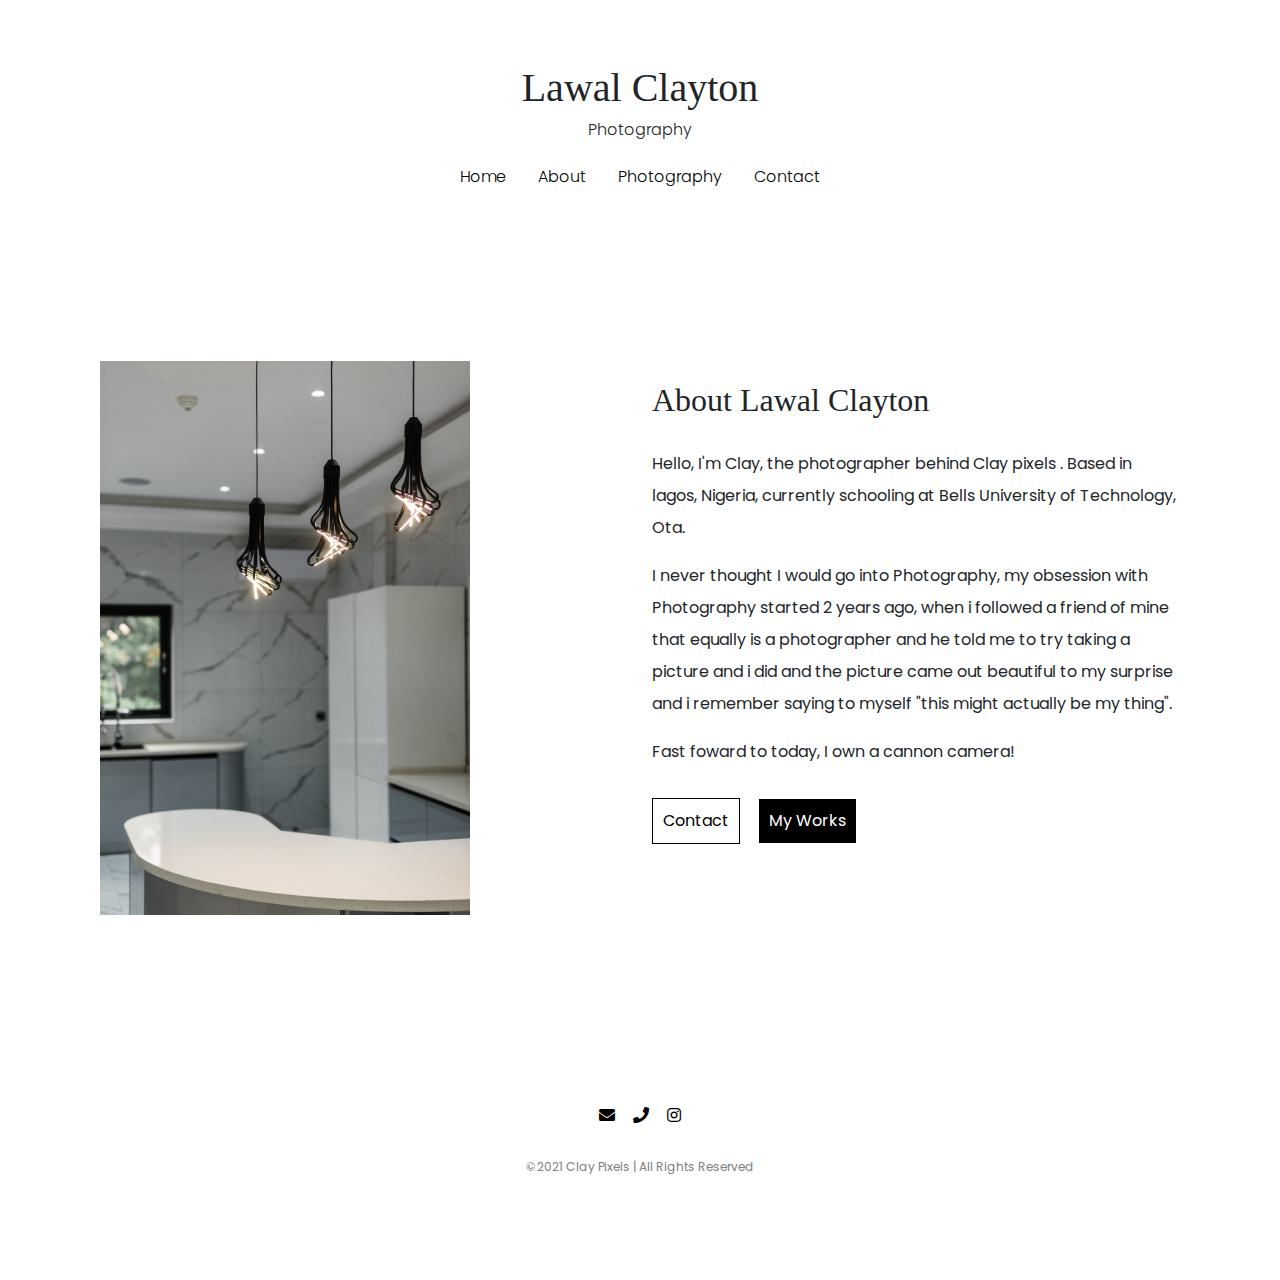
<file: about.html>
<!DOCTYPE html>

<html>

<head>
  <meta charset="utf-8">
  <meta http-equiv="X-UA-Compatible" content="IE=edge">
  <title>ABOUT | CLAY PIXELS</title>
  <meta name="description" content="">
  <meta name="viewport" content="width=device-width, initial-scale=1">
  <link rel="stylesheet" href="css/styles.css">
  <link rel="shortcut icon" href="images/favicon.png" type="image/x-icon">

  <link rel="preconnect" href="https://fonts.googleapis.com">
  <link rel="preconnect" href="https://fonts.gstatic.com" crossorigin>
  <link href="https://fonts.googleapis.com/css2?family=Poppins:wght@200;300;400;500;600;700;800&display=swap"
    rel="stylesheet">
    <link rel="shortcut icon" href="images/img26.jpg" type="image/x-icon">

  <link rel="stylesheet" href="https://cdn.jsdelivr.net/npm/bootstrap@5.1.3/dist/css/bootstrap.min.css"
    crossorigin="anonymous">
  <link rel="stylesheet" href="https://pro.fontawesome.com/releases/v5.10.0/css/all.css" crossorigin="anonymous" />
</head>

<body>
  <!-- landing page -->
  <div id="landingpage">
    <div class="heading">
      <h1>Lawal Clayton</h1>
      <h6> Photography</h6>
    </div>
    <nav>

      <ul class="nav justify-content-center">
        <li class="nav-item">
          <a class="nav-link " href="index.html">Home</a>
        </li>
        <li class="nav-item">
          <a class="nav-link" href="about.html">About</a>
        </li>
        <li class="nav-item">
          <a class="nav-link" href="works.html">Photography</a>
        </li>
        <li class="nav-item">
          <a class="nav-link " href="mailto:timmyclay18@gmail.com">Contact</a>
        </li>
      </ul>

    </nav>
  </div>

  <!-- about -->
  <div class="background row">
    <div class="col-lg-6 col-md-12 col-sm-12">
      <img src="images/img1.jpg" alt="">
    </div>
    <div class="col-lg-6 col-md-12 col-sm-12 about-html">
      <h2 style="font-family: serif; ">About Lawal Clayton</h2>
      <p>Hello, I'm Clay, the photographer behind Clay pixels .
        Based in lagos, Nigeria, currently schooling at Bells University of Technology, Ota.</p>
      <p>I never thought I would go into Photography, my obsession with Photography started 2 years ago,
        when i followed a friend of mine that equally is a photographer
        and he told me to try taking a picture and i did and the picture
        came out beautiful to my surprise and i remember saying to myself "this might actually be my thing".</p>
      <p>Fast foward to today, I own a cannon camera! </p>

      <div class="about-button">
        <a href="mailto:timmyclay18@gmail.com"><button class="book-button"> Contact</button></a>
        <a href="works.html"><button class="work-button">My Works</button></a>
      </div>
    </div>
  </div>
  
  <!-- footer -->
  <footer>
    <div class="footer-links">
      <a href="mailto:timmyclay18@gmail.com"><i class="fas fa-envelope"></i></a>
      <a href="tel:+2349058059086"><i class="fas fa-phone"></i></a>
      <a href="https://www.instagram.com/clay_pixels/"><i class="fab fa-instagram"></i></a>

    </div>
    <p>©2021 Clay Pixels | All Rights Reserved</p>
  </footer>

  <script src="https://cdn.jsdelivr.net/npm/bootstrap@5.1.3/dist/js/bootstrap.min.js" crossorigin="anonymous">
  </script>
</body>

</html>
</file>
<file: css/styles.css>
body,
html {
  height: 100vw;
  width: 100%;
  margin: 0;

  scroll-behavior: smooth;

}

#landingpage {
  padding: 5%;
  font-family: 'Poppins', sans-serif;
  ;
}

.heading {
  text-align: center;
  font-family: serif;
  padding-bottom: 10px;
}

.heading h6 {
  font-family: 'Poppins', sans-serif;
  font-weight: 300;
}


.nav-item a,
.nav-link {
  text-decoration: none;
  color: black;
  font-weight: 300;
}

.nav-item a:hover {
  font-weight: 400;
  color: rgba(3, 2, 2, 0.993);

}

.about-clay {
  text-align: center;
  font-weight: 300;
  padding: 100px;
}

.about-clay p {
  line-height: 2rem;
  padding-top: 50px;
}

.about-clay h2 {
  font-weight: 400;
}

hr {
  width: 5%;
  margin: 0 auto !important;
  height: 2px !important;
  margin-bottom: 50px !important;
  border-top: 6px dotted gray !important;
  background-color: transparent !important;



}

/* about */
.background {
  padding: 100px;
  font-family: 'Poppins', sans-serif;
}

.image-gallery {
  padding: 100px;
}

.background img {
  width: 70%;
}

.about-html {
  padding-top: 20px;
}

.about-html h2 {
  padding-bottom: 20px;
  font-weight: 500;
}

.about-html p {
  line-height: 2rem;
}

.gallery img {
  display: flex;
  flex-direction: column;
  justify-content: center;
  align-items: center;
  background: #353535;
  font-size: 3rem;
  color: #fff;
  box-shadow: rgba(3, 8, 20, 0.1) 0px 0.15rem 0.5rem, rgba(2, 8, 20, 0.1) 0px 0.075rem 0.175rem;
  height: 100%;
  width: 100%;
  border-radius: 4px;
  transition: all 700ms;
  overflow: hidden;
  background-size: cover;
  background-position: center;
  background-repeat: no-repeat;
  object-fit: cover;
}

.gallery img:hover {
  transform: scale(0.93);
}

.gallery {
  margin: 0.7rem;
  display: grid;
  grid-template-columns: repeat(auto-fit, minmax(200px, 1fr));
  grid-auto-rows: auto;
  padding: 2% 5%;
  gap: 10px;
  overflow-y: hidden;
}


.book-button {
  background-color: transparent;
  border: 1px solid black;
  outline: none;
  padding: 10px;
}

.work-button {
  background-color: black;
  border: none;
  outline: none;
  color: white;
  padding: 10px;
  margin: 15px;
}



/* footer */
footer {
  padding-top: 7%;
  padding-bottom: 3%;
  text-align: center;
  font-family: 'Poppins', sans-serif;
}

.footer-links a {
  margin: 7px;
  color: black;
}

.footer-links a:hover {
  color: black;
}

footer p {
  padding-top: 30px;
  font-size: 12px;
  color: gray;
}



/* mobile device */
@media only screen and (max-width:480px) {

  #landingpage {
    padding: 15% 3%;
  }

  .about-clay {
    padding: 50px;
  }

  .about-clay p {
    padding-top: 40px;
    font-weight: 400;
  }

 

  hr {
    width: 10%;
  }

  footer {
    padding-top: 15%;
    padding-bottom: 5%;
  }

  .footer-links a {
    margin: 10px;
  }

  /* about html */
  .background {
    padding: 50px;
  }

  .background img {
    width: 80%;
  }
  .about-html {
    padding-top: 20px;
    text-align: left;
    padding-top: 80px;
  }
  
  .about-html h2 {
    padding-bottom: 40px;
  }
  
  .about-html p {
font-weight: 400;

  }
  
}
@media only screen and (max-width:768px){
    #landingpage {
        padding: 15% 3% 10%;
      }
      hr {
        width: 10%;
      }
      .about-clay {
        padding:70px 50px 50px;
      }
    
      .about-clay p {
        padding-top: 40px;
        font-weight: 400;
      }
    
     
  footer {
    padding-top: 15%;
    padding-bottom: 5%;
  }

  .footer-links a {
    margin: 10px;
  }
  .background {
    padding: 50px;
  }

  .background img {
    width: 80%;
  }
  .about-html {
    padding-top: 20px;
    text-align: left;
    padding-top: 80px;
  }
  
  .about-html h2 {
    padding-bottom: 40px;
  }
  
  .about-html p {
font-weight: 400;

}
}
</file>
